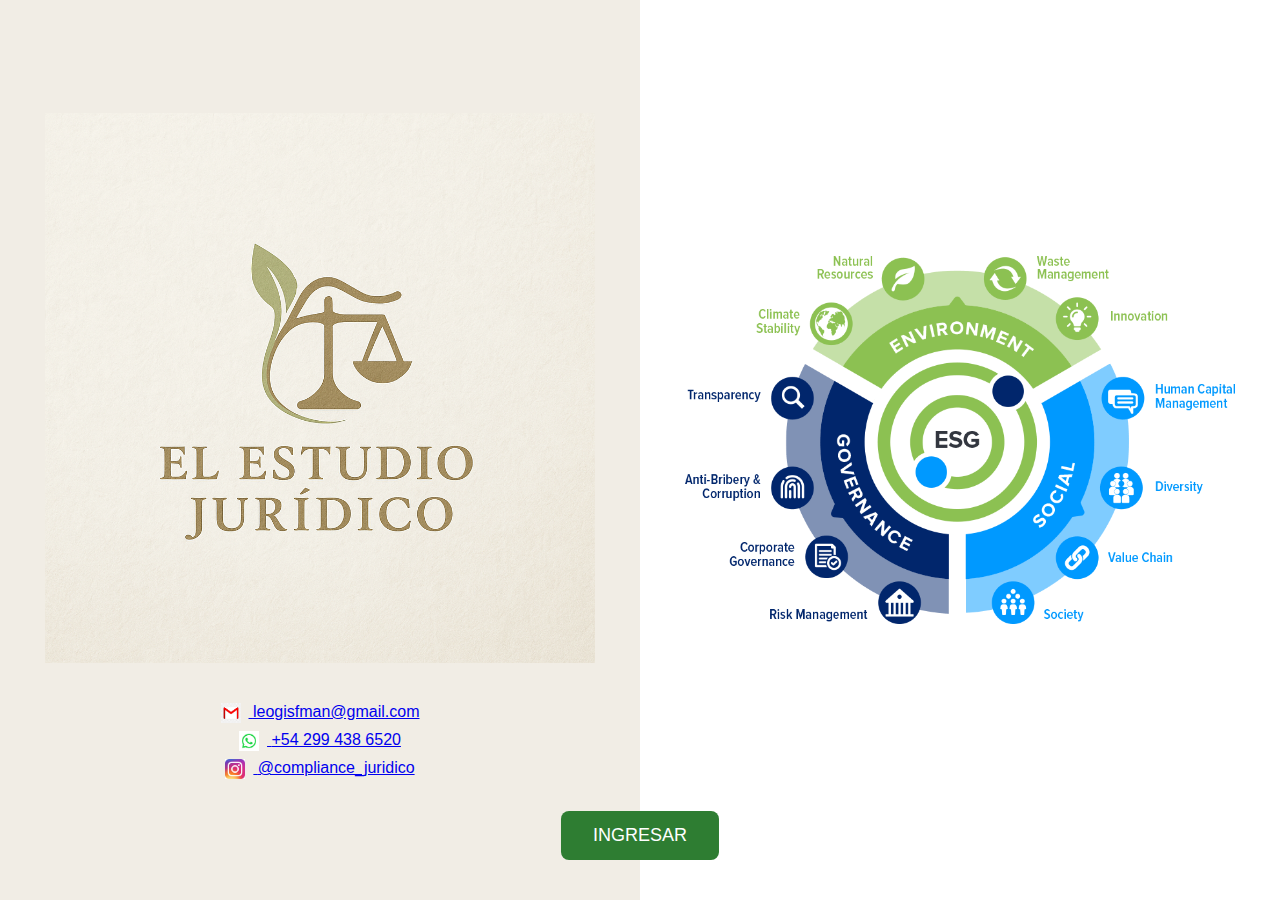
<file: index.html>
<!DOCTYPE html>
<html lang="es">
<head>
  <meta charset="UTF-8" />
  <meta name="viewport" content="width=device-width, initial-scale=1.0" />
  <title>El Estudio Jurídico - Inicio</title>
  <style>
    body {
      margin: 0;
      font-family: Arial, sans-serif;
      background-color: #f9f9f9;
    }
    .container {
      display: flex;
      height: 100vh;
    }
    .left-column, .right-column {
      flex: 1;
      display: flex;
      flex-direction: column;
      align-items: center;
      justify-content: center;
      padding: 40px;
    }
    .left-column {
      background-color: #f1ede5;
    }
    .right-column {
      background-color: #ffffff;
    }
    .logo, .esg-image {
      width: 550px;
      height: auto;
      margin-bottom: 20px;
    }
    .contact {
      margin-top: 20px;
      font-size: 16px;
      text-align: center;
    }
    .contact-item {
      margin-bottom: 8px;
    }
    .contact-icon {
      width: 20px;
      vertical-align: middle;
      margin-right: 8px;
    }
    .btn-ingresar {
      margin-top: 40px;
      padding: 14px 32px;
      font-size: 18px;
      background-color: #2e7d32;
      color: #fff;
      border: none;
      border-radius: 8px;
      cursor: pointer;
    }
    .btn-ingresar:hover {
      background-color: #1b5e20;
    }
    .bottom-center {
      position: absolute;
      bottom: 40px;
      left: 50%;
      transform: translateX(-50%);
    }
    @media (max-width: 768px) {
      .container {
        flex-direction: column;
        height: auto;
      }
      .left-column, .right-column {
        width: 100%;
        padding: 20px;
        text-align: center;
      }
      .logo, .esg-image {
        width: 90%;
        max-width: 400px;
        height: auto;
      }
      .contact-item {
        font-size: 14px;
        margin-bottom: 12px;
      }
      .btn-ingresar {
        padding: 12px 24px;
        font-size: 16px;
      }
      .bottom-center {
        position: relative;
        bottom: auto;
        left: auto;
        transform: none;
        margin-top: 30px;
        display: flex;
        justify-content: center;
      }
    }
  </style>
</head>
<body>
  <div class="container">
    <div class="left-column">
      <img src="imagenes/logo.png" alt="Logo Estudio Jurídico" class="logo" />

      <div class="contact">
        <div class="contact-item">
          <a href="mailto:leogisfman@gmail.com">
            <img src="imagenes/email.png" alt="Email" class="contact-icon" />
          </a>
          <a href="mailto:leogisfman@gmail.com">leogisfman@gmail.com</a>
        </div>
        <div class="contact-item">
          <a href="https://wa.me/542994386520" target="_blank">
            <img src="imagenes/whatsapp.png" alt="WhatsApp" class="contact-icon" />
          </a>
          <a href="https://wa.me/542994386520" target="_blank">+54 299 438 6520</a>
        </div>
        <div class="contact-item">
          <a href="https://instagram.com/compliance_juridico" target="_blank">
            <img src="imagenes/instagram.png" alt="Instagram" class="contact-icon" />
          </a>
          <a href="https://instagram.com/compliance_juridico" target="_blank">@compliance_juridico</a>
        </div>
      </div>
    </div>

    <div class="right-column">
      <img src="imagenes/esg.png" alt="ESG" class="esg-image" />

      <div class="bottom-center">
        <a href="menu.html">
          <button class="btn-ingresar">INGRESAR</button>
        </a>
      </div>
    </div>
  </div>
</body>
</html>
</file>
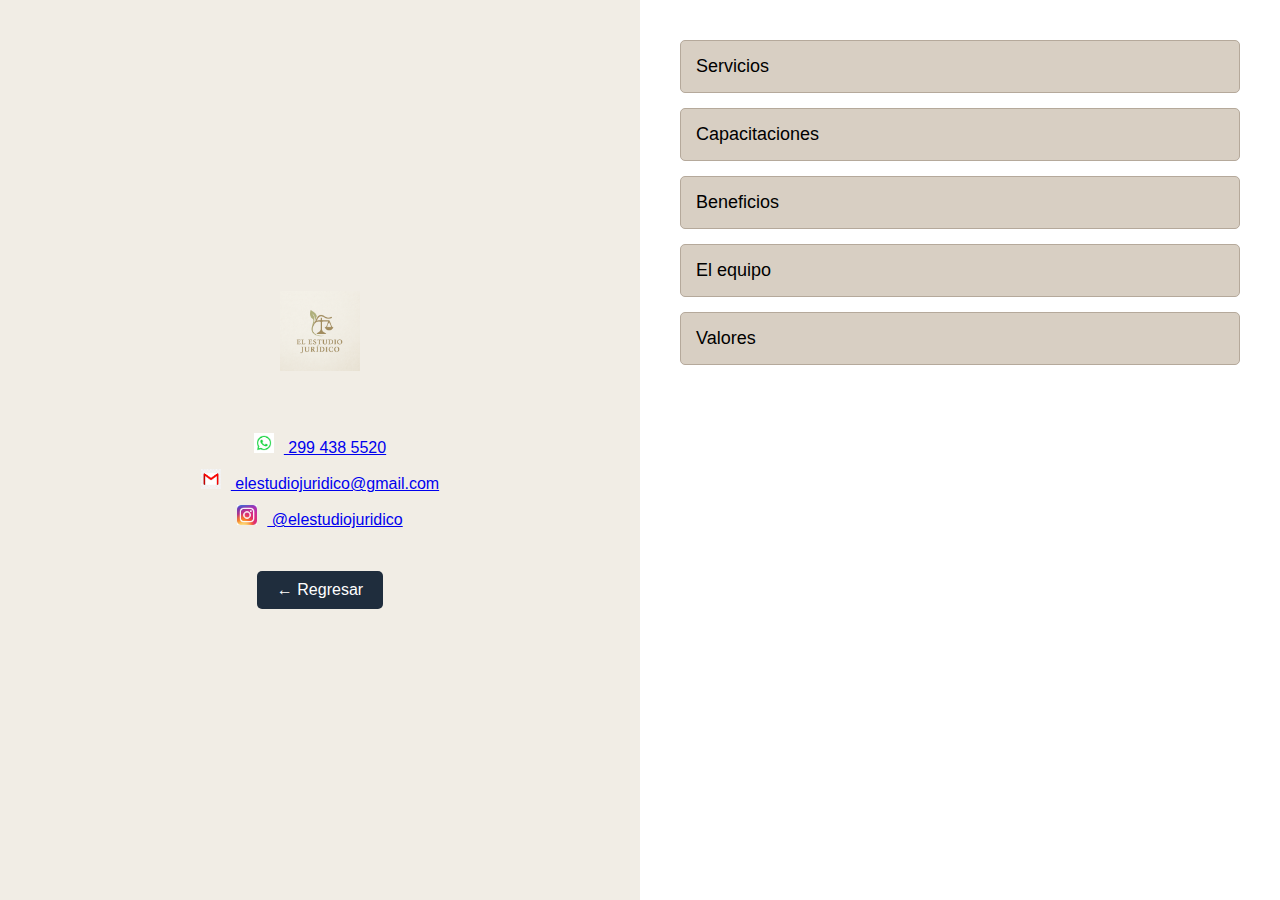
<file: menu.html>
<!DOCTYPE html>
<html lang="es">
<head>
  <meta charset="UTF-8">
  <meta name="viewport" content="width=device-width, initial-scale=1.0">
  <title>Menú - El Estudio Jurídico</title>
  <link rel="stylesheet" href="css/style.css">
</head>
<body>
  <div class="container">

    <!-- COLUMNA IZQUIERDA: LOGO + DATOS -->
    <div class="left-column">
      <img src="imagenes/logo.png" alt="Logo del Estudio" class="logo">
      <div class="contact-info">
          <p>
    <a href="https://wa.me/542994385520" target="_blank">
      <img src="imagenes/whatsapp.png" alt="WhatsApp">
      299 438 5520
    </a>
  </p>
  <p>
    <a href="mailto:elestudiojuridico@gmail.com">
      <img src="imagenes/email.png" alt="Email">
      elestudiojuridico@gmail.com
    </a>
  </p>
  <p>
    <a href="https://instagram.com/elestudiojuridico" target="_blank">
      <img src="imagenes/instagram.png" alt="Instagram">
      @elestudiojuridico
    </a>
  </p>
  <button class="return-button" onclick="location.href='index.html'">&#8592; Regresar</button>
</div>
    </div>

    <!-- COLUMNA DERECHA: MENÚ Y SECCIONES -->
    <div class="right-column">

      <!-- BOTONES DE SECCIONES -->
      <div class="menu" id="menu-buttons">
        <button onclick="showSection('servicios')">Servicios</button>
        <button onclick="showSection('capacitaciones')">Capacitaciones</button>
        <button onclick="showSection('beneficios')">Beneficios</button>
        <button onclick="showSection('equipo')">El equipo</button>
        <button onclick="showSection('valores')">Valores</button>
      </div>

      <!-- CONTENIDO DE LAS SECCIONES -->
      <div class="section-content">
        <button id="volverBtn" class="return-button" onclick="goBackToMenu()" style="display: none;">&#8592; Volver al menú</button>

        <div class="content-section" id="servicios">
          <h2>Servicios</h2>
          <p>Asesoramiento general y técnico para desarrollar un programa de Integridad.<br>
          1. Redactar un código de ética (política y procedimientos de integridad).<br>
          2. Examinar las exigencias reglamentarias.<br>
          3. Determinar la aserción al riesgo y el compromiso.<br>
          4. Determinación de tareas y cumplimiento.<br>
          5. Diseño de políticas y adaptación a políticas internas.<br>
          6. Análisis de riesgo.<br>
          7. Privacidad de datos.<br>
          8. Debida diligencia hacia y de terceros (incluye contratos).<br>
          9. Creación de canal de denuncia (procesos).<br>
          10. Denuncias.<br>
          11. Monitoreo y evaluación continua.<br>
          12. Capacitación.<br>
          13. Conforme la dimensión, determinar un OC.</p>
        </div>

        <div class="content-section" id="capacitaciones">
          <h2>Capacitaciones</h2>
          <p>Capacitación a CD, Gerencia, mandos medios y operativos en materia de Compliance, con el principal objetivo de generar Cultura, tales como:<br>
          - Talleres internos y externos (seguimiento de casos reales).<br>
          - Análisis de riesgos.<br>
          - Debida diligencia.<br>
          - Política Antisoborno.<br>
          - Ética.<br>
          - Política de regalos.<br>
          - Privacidad de datos.<br>
          - Diversidad y género.</p>
        </div>

        <div id="beneficios" class="content-section">
  <h2>BENEFICIOS</h2>

  <p><strong>Identificar y mitigar los riesgos de cumplimiento:</strong><br>
  Uno de los primeros pasos para elaborar un plan o programa de compliance, es hacer un mapa o mapas de riesgos de cumplimiento a los que la empresa puede estar expuesta, en función de aquellas leyes y normas que le afectan por su contexto (localización, tamaño, número de trabajadores, actividad, etc.).<br>
  Identificar estos riesgos permite a la empresa conocer cuáles son los más críticos por su nivel de probabilidad e impacto y a determinar qué controles y medidas implementar para reducir dicha probabilidad de materialización e impacto negativo en la empresa, así como destinar los recursos necesarios para ello.<br>
  Conocer estos riesgos de cumplimiento repercute en toda la empresa y sus miembros, puesto que aquello de lo que se es consciente, puede evitarse, al contrario de lo que se desconoce.</p>

  <p><strong>Ahorro de Costos:</strong><br>
  Al no incurrir en infracciones o delitos penales, gracias al sistema de gestión de compliance, la empresa se ahorrará los costos derivados de las multas correspondientes, así como otras consecuencias que pueden afectar a sus beneficios, como la pérdida de clientes, la pérdida de contratos o, en su caso, de socios e inversores.</p>

  <p><strong>Evita sanciones:</strong><br>
  Si todos los miembros de la empresa conocen las obligaciones legales que deben cumplir en el desarrollo de sus actividades, será más fácil que no incurran en irregularidades que supongan alguna infracción normativa (como puede ser la protección de datos, la normativa de igualdad, la laboral o la fiscal), evitando así la imposición de sanciones administrativas.</p>

  <p><strong>Ayuda a mejorar procesos:</strong><br>
  Gracias a sus controles, un sistema de gestión de compliance ayuda a detectar el fraude interno y a tener una mejor organización y control de los procesos de la empresa, lo que repercute positivamente en su competitividad.</p>

  <p><strong>Ventaja competitiva:</strong><br>
  Contar con un plan o programa de compliance también supone una ventaja competitiva para la empresa. Por un lado, de cara a subcontratar con grandes empresas nacionales e internacionales, tener un plan de compliance puede ser un requisito imprescindible.<br>
  Por otro lado, contar, al menos, con un plan de prevención de delitos penales, es un requisito para contratar con el sector público, por lo que si estás pensando en presentarte a licitaciones públicas, un completo programa de compliance te dará la oportunidad de competir a otro nivel.</p>

  <p><strong>Genera confianza entre clientes y socios:</strong><br>
  Una empresa que cumple con sus obligaciones legales, que está comprometida con la ética y el cumplimiento de las leyes, es una empresa en la que sus clientes y socios estratégicos (ej. Proveedores) confían. El compliance ayuda a generar esa confianza y, por tanto, no solo a mantenerlos, sino a atraer nuevos.</p>

  <p><strong>Promover una cultura ética y de cumplimiento normativo:</strong><br>
  Para que un programa de compliance sea efectivo y eficaz, exige el compromiso real de la dirección de la empresa, que es la primera que debe dar ejemplo de cumplimiento normativo. Así mismo, se debe informar y formar a los empleados en el propio programa de compliance y lo que entraña para el desarrollo de sus tareas y su comportamiento en la empresa, promoviendo así una auténtica cultura ética y del cumplimiento normativo.</p>

  <p><strong>Mejora la imagen y reputación de la empresa:</strong><br>
  Finalmente, contar con un plan o programa de compliance mejora la imagen y reputación de la empresa, puesto que, pone de manifiesto el compromiso de la dirección y los empleados con la legalidad y con el cumplimiento de las leyes que afectan a la empresa.<br>
  Una mejor imagen y reputación no solo atraen y mantienen a los clientes, también amplía la capacidad de la empresa para contratar o subcontratar con otras empresas y con el sector público, además de atraer y retener el talento, especialmente de aquellos profesionales comprometidos con la ética y la responsabilidad legal de las empresas.</p>
</div>

          <div class="content-section" id="equipo">
          <h2>El equipo</h2>
          <p><strong>Dr. Leonardo Gisfman</strong><br>
          Matrículas: Neuquén 3861 / Río Negro 5914 / Federal T145 – F16.<br>
          Abogado – Certificado en Compliance por la UCA – Diplomado en delitos económicos complejos, responsabilidad penal de la PJ por la UNSAM.<br><br>
          <strong>Dr. Raúl Frechilla</strong><br>
          Matrículas: Neuquén 379 / Río Negro / Federal<br>
          Abogado, experto en derecho Laboral y Civil.<br><br>
          Somos un equipo que combina la experiencia práctica con la rigurosidad técnica, para generar verdadero valor agregado, cuantificable y medible, como respuesta a los nuevos escenarios que el crecimiento demanda.</p>
        </div>

        <div class="content-section" id="valores">
          <h2>Valores</h2>
          <p>
            <strong>Ética profesional:</strong> Actuamos con integridad, transparencia y responsabilidad. Nos regimos por principios éticos sólidos.<br>
            <strong>Compromiso:</strong> Escuchamos y respondemos con dedicación total a las necesidades reales de nuestros clientes.<br>
            <strong>Prevención y legalidad:</strong> Priorizamos la cultura de cumplimiento y el respeto a las normas.<br>
            <strong>Confidencialidad y confianza:</strong> Resguardamos toda la información con el máximo nivel de reserva.<br>
            <strong>Sostenibilidad jurídica:</strong> Apostamos a construir un marco legal sólido, que contribuya al crecimiento sustentable.<br>
            <strong>Innovación técnica y humanismo:</strong> Combinamos herramientas jurídicas y tecnológicas con una mirada empática y cercana.
          </p>
        </div>

      </div>
    </div>
  </div>
  <script src="js/script.js"></script>
</body>
</html>
</file>
<file: css/style.css>
/* General */
body {
  margin: 0;
  font-family: Arial, sans-serif;
  background-color: #ffffff;
}

/* Contenedor principal */
.container {
  display: flex;
  height: 100vh;
}

/* Columna izquierda */
.left-column {
  width: 50%;
  background-color: #f1ede5;
  padding: 30px;
  box-sizing: border-box;
  display: flex;
  flex-direction: column;
  align-items: center;
  justify-content: center;
}

.logo {
  width: 80%;
  max-width: 80px;
  margin-bottom: 30px;
}

.contact-info {
  text-align: center;
  font-size: 16px;
  margin-top: 20px;
}

.contact-info p {
  margin: 12px 0;
  display: flex;
  align-items: center;
  justify-content: center;
}

.contact-info img {
  width: 20px;
  margin-right: 10px;
}

.return-button {
  margin-top: 30px;
  padding: 10px 20px;
  font-size: 16px;
  background-color: #1f2d3d;
  color: white;
  border: none;
  border-radius: 5px;
  cursor: pointer;
}

.return-button:hover {
  background-color: #3e4a5a;
}

/* Columna derecha */
.right-column {
  width: 50%;
  padding: 40px;
  box-sizing: border-box;
  display: flex;
  flex-direction: column;
  justify-content: flex-start;
  align-items: stretch;
}

/* Menú de botones */
.menu {
  display: flex;
  flex-direction: column;
  gap: 15px;
  margin-bottom: 30px;
}

.menu button {
  padding: 15px;
  font-size: 18px;
  text-align: left;
  background-color: #d8cfc3;
  border: 1px solid #b5a99b;
  border-radius: 5px;
  cursor: pointer;
  color: black;
}

.menu button:hover {
  background-color: #cfc3b4;
}

/* Sección de contenido */
.section-content {
  flex-grow: 1;
  overflow-y: auto;
}

.content-section {
  display: none;
}

.content-section h2 {
  font-size: 22px;
  margin-bottom: 10px;
}

.content-section p {
  font-size: 16px;
  line-height: 1.6;
}

#volverBtn {
  display: none;
  margin-bottom: 20px;
  align-self: flex-start;
}

/* ----------------------------
   Responsive para móviles
---------------------------- */
@media (max-width: 768px) {
  /* El contenedor principal pasa a columna */
  .container {
    display: flex;
    flex-direction: column;
    align-items: center;
  }

  /* Columnas ocupan 100% y se separan */
  .left-column,
  .right-column {
    width: 100%;
    margin: 10px 0;
    padding: 20px;
  }

  /* Menú en columna y botones al 100% */
  .menu {
    flex-direction: column;
    gap: 10px;
  }
  .menu button {
    width: 100%;
    font-size: 16px;
    padding: 12px;
  }

  /* Área de contenido ocupa todo el ancho */
  .section-content {
    width: 100%;
    padding: 10px 0;
  }

  /* Centra el botón de volver */
  #volverBtn {
    margin-top: 20px;
    align-self: center;
  }
}

/* === Reglas específicas para logo y ESG (pegar al final del CSS) === */

/* Logo del estudio — tamaño fijo de escritorio, escala en móvil */
.logo-estudio,
#logo-estudio {
  width: 120px;        /* <-- ajustá este valor a tu gusto (px) */
  height: auto;
  max-width: none;
  display: block;
}

/* Logo ESG — tamaño mayor, relativo al contenedor */
.logo-esg,
#logo-esg,
.esg-image {
  width: 320px;        /* <-- tamaño ESG en escritorio */
  max-width: 100%;
  height: auto;
  display: block;
}

/* Si existía una regla global que afectaba a "img", asegúrate de neutralizarla para estas dos */
.left-column img.logo-estudio,
.left-column img.logo-esg {
  /* prioridad local; mantiene el comportamiento dentro del panel izquierdo */
}

/* Responsive: reducir en móviles */
@media (max-width: 768px) {
  .logo-estudio,
  #logo-estudio {
    width: 90px;
  }
  .logo-esg,
  #logo-esg,
  .esg-image {
    width: 180px;
  }
}
</file>
